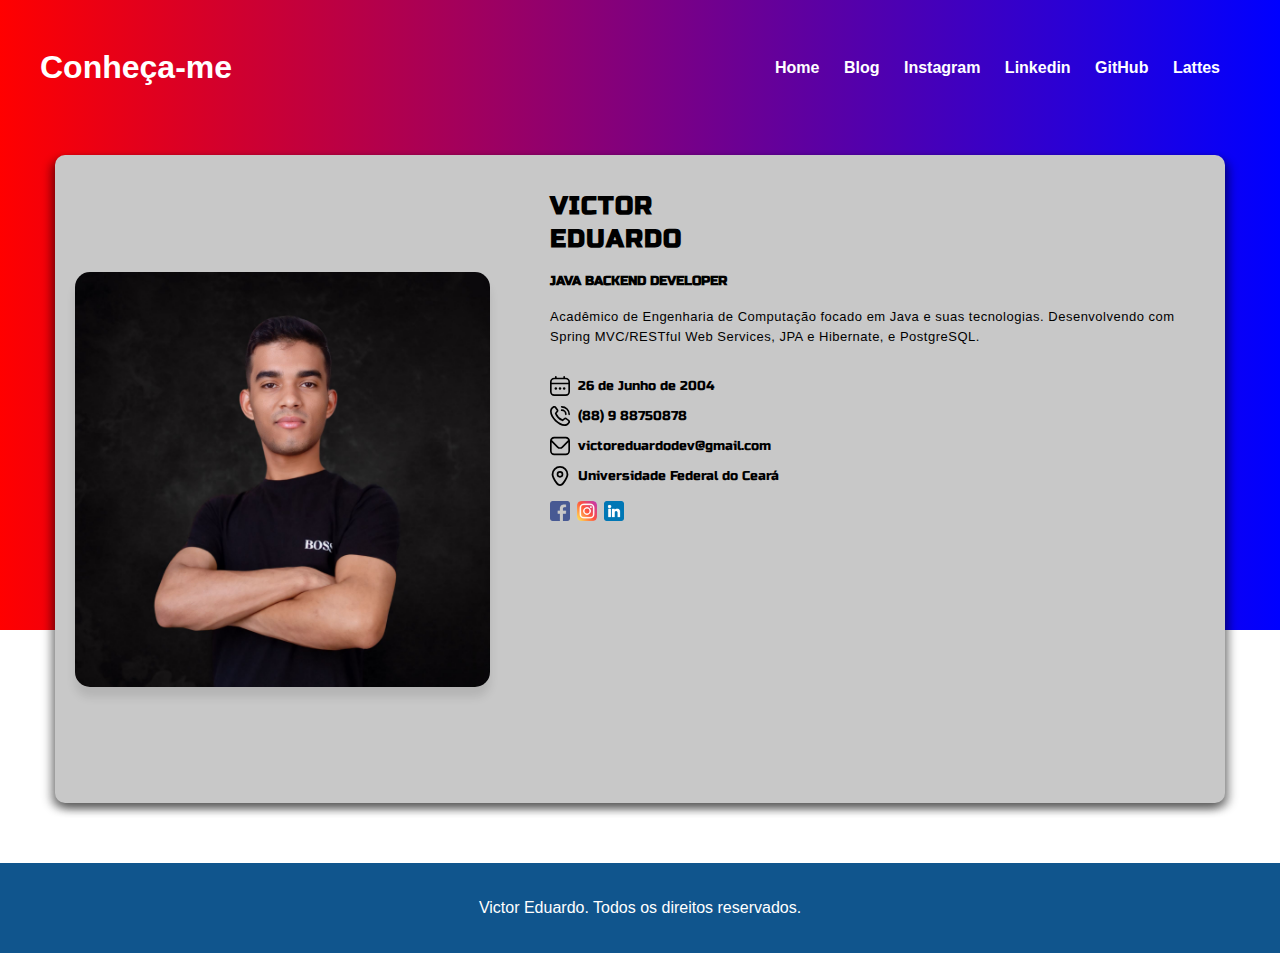
<file: index.html>
<!DOCTYPE html>
<html lang="pt-br">
<head>
    <meta charset="UTF-8">
    <meta name="viewport" content="width=device-width, initial-scale=1.0">
    <meta name="description" content="Victor Eduardo - Java Web Developer">
    <meta name="keywords" content="Java, Spring, Hibernate, JPA, JSP">
    <meta name="author" content="Victor Eduardo">
    <meta name="robots" content="index, follow">
    <meta name="googlebot" content="index, follow">
    <link href="assets/css/styles.css" type="text/css" rel="stylesheet">
    <link rel="preconnect" href="https://fonts.googleapis.com">
    <link rel="preconnect" href="https://fonts.gstatic.com" crossorigin>
    <link href="https://fonts.googleapis.com/css2?family=Russo+One&display=swap" rel="stylesheet">
    <script src="assets/js/script.js" type="text/javascript"></script>
    <link rel="icon" href="assets/resources/images/usuario-de-perfil.png" type="image/x-icon">
    <title>Victor Eduardo</title>
</head>
<body>
    <header class="header-container">
        <div class="title-header">
            <h1>Conheça-me</h1>
        </div>
        <div class="sidebar-principal">
            <div class="sidebar-button">
                <div class="top-navbar">
                    <button onclick="toggleSidebar()" id="open-sidebar"><img src="assets/resources/images/icons8-menu-button-50.png" alt="menu-icon"></button>
                </div>
            </div>
            <nav class="options-container" id="sidebar">
                <ul>
                    <li class="home"><a href="index.html" target="">Home</a></li>
                    <hr>
                    <li class="blog"><a href="https://www.dio.me/users/admeduardocampos" target="">Blog</a></li>
                    <hr>
                    <li class="instagram"><a href="https://www.instagram.com/victor_edupc/" target="_blank">Instagram</a></li>
                    <hr>
                    <li class="linkedin"><a href="https://www.linkedin.com/in/victor-eduardo-44687b202/" target="_blank">Linkedin</a></li>
                    <hr>
                    <li class="github"><a href="https://github.com/VictorEdu-Dev" target="_blank">GitHub</a></li>
                    <hr>
                    <li class="lattes"><a href="http://lattes.cnpq.br/8181544147748161" target="_blank">Lattes</a></li>
                </ul>
            </nav>
        </div>
    </header>
    <main class="main-container">
        <div class="profile-container">
            <div class="profile-image">
                <img src="assets/resources/images/1726415428321.jpg" alt="profile-image">
            </div>
            <div class="data-container">
                <h1>
                    Victor<br>Eduardo
                </h1>
                <h2>
                    Java Backend Developer
                </h2>
                <p>
                    Acadêmico de Engenharia de Computação focado em Java e suas tecnologias. Desenvolvendo com Spring MVC/RESTful Web Services, JPA e Hibernate, e PostgreSQL.
                </p>
                <ul>
                    <li><img src="assets/resources/images/calendario.svg" alt="calendar.svg">26 de Junho de 2004</li>
                    <li><img src="assets/resources/images/chamada-telefonica.svg" alt="phone.svg">(88) 9 88750878</li>
                    <li><img src="assets/resources/images/envelope.svg" alt="message.svg">victoreduardodev@gmail.com</li>
                    <li><img src="assets/resources/images/marcador.svg" alt="mark.svg">Universidade Federal do Ceará</li>
                </ul>
                <div class="links-container">
                    <a href="https://www.facebook.com/profile.php?id=100006910967796"><img src="assets/resources/images/facebook.png" alt="calendar.svg"></a>
                    <a href="https://www.instagram.com/victor_edupc/" target="_blank"><img src="assets/resources/images/instagram.png" alt="calendar.svg"></a>
                    <a href="https://www.linkedin.com/in/victor-eduardo-44687b202/" target="_blank"><img src="assets/resources/images/linkedin.png" alt="calendar.svg"></a>
                </div>
            </div>
        </div>
    </main>
    <footer class="footer-container">
        <div class="footer-content">
            <p>
                Victor Eduardo. Todos os direitos reservados.
            </p>
        </div>
    </footer>
</body>
</html>
</file>
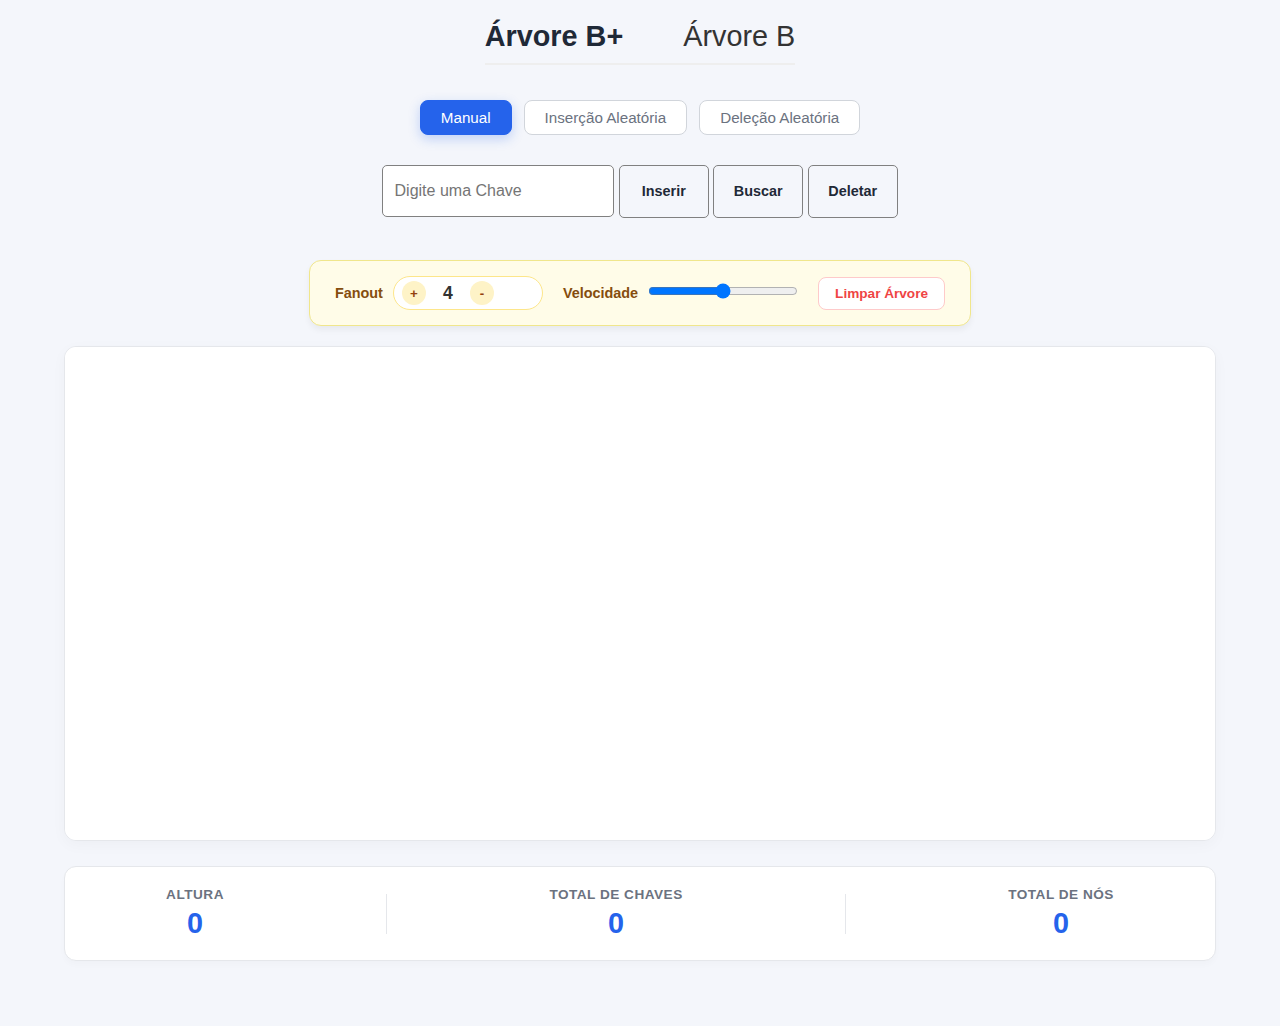
<file: sgbd/index.html>
<!DOCTYPE html>
<html lang="en">
  <head>
    <meta charset="UTF-8" />
    <meta name="viewport" content="width=device-width, initial-scale=1.0" />
    <title>Árvores B+ e B</title>

    <!-- Autoria -->
    <meta name="author" content="Victor Eduardo Pita Campos" />
    <meta name="author" content="Joyce Ávila Ximenes" />
    <link rel="author" href="https://github.com/VictorEdu-Dev" />
    <link rel="author" href="https://github.com/joyceximenes" />

    <link rel="icon" href="assets/img/favicon.ico" />
    <link rel="stylesheet" href="assets/css/style.css" />

    <script src="assets/js/EventQueue.js"></script>
    <script src="assets/js/EventProcessor.js"></script>
    <script src="assets/js/utils.js"></script>
    <script src="assets/js/Controlls.js"></script>

    <link rel="stylesheet" href="assets/css/topBar/NavBar.css" />
    <link rel="stylesheet" href="assets/css/topBar/SelectInputType.css" />
    <link rel="stylesheet" href="assets/css/topBar/InsertValues.css" />
    <link rel="stylesheet" href="assets/css/topBar/TreeOptions.css" />

    <script src="assets/js/components/BottomBar.js"></script>
    <script src="assets/js/components/TreeSelector.js"></script>
    <script src="assets/js/components/OptionListener.js"></script>
    <script src="assets/js/components/ActionSelector.js"></script>
    <script src="assets/js/components/ActionListener.js"></script>

    <link rel="stylesheet" href="assets/css/bottomBar/BottomControllsBar.css" />
    <link rel="stylesheet" href="assets/css/treeSelector/TreeSelector.css" />

    <script src="assets/js/baseTree/BaseNode.js"></script>

    <script src="assets/js/bPlusTree/BPlusTreeNode.js"></script>
    <script src="assets/js/bPlusTree/BPlusTreeNodeVisualizer.js"></script>
    <script src="assets/js/bPlusTree/BPlusTree.js"></script>
    <script src="assets/js/bPlusTree/BPlusTreeVisualizer.js"></script>
    <script src="assets/js/bPlusTree/InternalNode.js"></script>
    <script src="assets/js/bPlusTree/LeafNode.js"></script>

    <script src="assets/js/bTree/controller/BTreeSearcher.js"></script>
    <script src="assets/js/bTree/controller/BTreeInserter.js"></script>
    <script src="assets/js/bTree/controller/BTreeDeleter.js"></script>
    <script src="assets/js/bTree/controller/BTree.js"></script>
    
    <script src="assets/js/bTree/BTreeNode.js"></script>
    <script src="assets/js/bTree/view/BTreeVisualizer.js"></script>
  </head>
  <body>
    <div id="container">
      <div class="titleBar">
        <div class="treeSelector">
          <div id="b-plus-button" class="treeSelectorTitle selected">
            Árvore B+
          </div>
          <div class="treeSelectorIcon" id="b-icon">
          </div>
          <div class="treeSelectorIcon selected" id="b-plus-icon">
          </div>
          <div id="b-button" class="treeSelectorTitle">Árvore B</div>
        </div>
      </div>

      <div id="navbarContainer">
        <nav id="navbar">
          <div class="treeInputOptions">
            <div class="selectInputTypeContainer">
              <div id="select-input-manual" class="selectedInputOption selected">
                Manual
              </div>
              <div id="select-insert-random" class="selectedInputOption">
                Inserção Aleatória
              </div>
              <div id="select-delete-random" class="selectedInputOption">
                Deleção Aleatória
              </div>
            </div>

            <div id="manual-container" class="treeOptionInput">
              <div class="treeInsertionInputs">
                <input class="input-bar" id="manual-input-key" placeholder="Digite uma Chave" />
              </div>
              <div class="treeInsertionButtons">
                <button class="input-button pure-material-button-contained" id="manual-insert-button">
                  Inserir
                </button>
                <button class="input-button pure-material-button-contained" id="manual-search-button">
                  Buscar
                </button>
                <button class="input-button pure-material-button-contained" id="manual-delete-button">
                  Deletar
                </button>
              </div>
            </div>
            
            <div id="random-insert-container" class="treeOptionInput">
              <div class="treeInsertionInputs">
                <input id="random-insert-input-start" class="input-bar" type="number" placeholder="Índice inicial" />
                <input id="random-insert-input-end" class="input-bar" type="number" placeholder="Índice Final" />
                <input id="random-insert-input-count" class="input-bar" type="number" placeholder="N° de elementos" />
              </div>
              <div class="treeInsertionButtons">
                <button id="random-insert-button" class="input-button">
                  Inserir
                </button>
              </div>
            </div>

            <div id="random-delete-container" class="treeOptionInput">
              <div class="treeInsertionInputs">
                <input id="random-deletion-input-count" class="input-bar" type="number" placeholder="N° de elementos" />
              </div>
              <div class="treeInsertionButtons">
                <button id="random-delete-button" class="input-button">
                  Deletar
                </button>
              </div>
            </div>
          </div>

          <div class="treeOptionsContainer">
            <h3>Opções</h3>
            <div class="treeOption">
              <div class="treeOptionTitle">Fanout</div>
              <div class="treeOptionSelector fanoutSelector">
                <button class="fanoutIncrease fanoutSelectorItem" id="increase-fanout-button">+</button>
                <div class="treeFanout fanoutSelectorItem" id="show-fanout">4</div>
                <button class="fanoutDescrease fanoutSelectorItem" id="decrease-fanout-button">-</button>
              </div>
            </div>

            <div class="treeOption">
              <div class="treeOptionTitle">Velocidade</div>
              <div class="treeOptionSelector" id="speed-container"> 
                <div id="slider-tooltip" class="slider-tooltip">1.00x</div>
                <div class="treeOptionSelector">
                  <input type="range" class="treeSpeedSelector" id="tree-speed-selector" min="1" max="1219" value="610" step="1" />
                </div>
              </div>
            </div>

            <div class="treeOption" id="tree-option-button">
              <button class="input-button pure-material-button-contained" id="clear-tree-button">
                Limpar Árvore
              </button>
            </div>
          </div>
        </nav>
      </div>

      <div id="bottom-controlls-bar">
        <div class="bottomControllsInfo">
          <div class="bottomControllsInfoTitle">Tempo:</div>
          <div id="bottom-bar-timer-value" class="bottomControllsInfoValue">0</div>
        </div>
        <div class="bottomControllsInfo">
          <div class="bottomControllsInfoTitle">Leitura em Nós:</div>
          <div id="bottom-bar-read-nodes-value" class="bottomControllsInfoValue">0</div>
        </div>
        <div class="bottomControllsInfo">
          <div class="bottomControllsInfoTitle">Escrita em Nós:</div>
          <div id="bottom-bar-written-nodes-value" class="bottomControllsInfoValue">0</div>
        </div>
      </div>

      <div id="tree-wrapper">
        <canvas id="canvas"></canvas>
        <div id="tree"></div>
      </div>

      <div id="stats-dashboard" class="stats-container">
        <div class="stat-item">
            <div class="stat-label">Altura</div>
            <div id="stat-height-value" class="stat-number">1</div>
        </div>
        <div class="stat-divider"></div>
        <div class="stat-item">
            <div class="stat-label">Total de Chaves</div>
            <div id="stat-keys-value" class="stat-number">0</div>
        </div>
        <div class="stat-divider"></div>
        <div class="stat-item">
            <div class="stat-label">Total de Nós</div>
            <div id="stat-nodes-value" class="stat-number">1</div>
        </div>
    </div>

      <div id="sequence-display-container" class="sequence-container" style="display: none;">
        <span class="sequence-label">Sequência Gerada:</span>
        <div id="sequence-content" class="sequence-content"></div>
      </div>
    </div>
    <div id="node-tooltip" class="node-tooltip"></div>
  </body>
</html>
</file>
<file: assets/css/styles.css>
body, html {
    display: flex;
    flex-direction: column;
    padding: 0;
    margin: 0;
}

.header-container {
    display: flex;
    align-items: center;
    height: 15vh;
    margin: 0;
    padding-left: 40px;
    padding-right: 40px;
    background-color: transparent;
}

.header-container {
    font-family: Arial, Helvetica, sans-serif;
}

.header-container::before {
    content: "";
    position: absolute;
    top: 0;
    left: 0;
    width: 100%;
    height: 70%;
    z-index: -1;
    background: linear-gradient(to right, #ff0000, #0000ff);
}


.title-header {
    margin: 0;
    color: white;
    width: 30%;
}

.sidebar-principal {
    width: 100%;
}

.sidebar-button {
    display: none;
}

.options-container {
    margin-left: auto;
    margin-right: 20px;
    padding: 0;
}

.options-container hr {
    display: none;
}

.options-container ul {
    text-align: end;
    list-style-type: none;
    color: white;
    width: 100%;
    padding: 0;
}

.options-container li {
    display: inline;
    margin-left: 20px;
    font-weight: 700;
}

.options-container a {
    transition: color 0.2s ease;
}

.options-container a:hover {
    color: rgb(180, 180, 180);
}

.options-container a:active {
    color: rgb(120, 120, 120);
}

.options-container a {
    list-style-type: none;
    text-decoration: none;
    color: white;
}

@media screen and (max-width: 720px) and (max-height: 1612px) {
    .header-container {
        height: 20vh;
        margin-top: 20px;
        padding-left: 20px;
        padding-right: 30px;
        overflow: hidden;
    }

    .header-container::before {
        height: 120vh;
    }

    .title-header {
        font-size: 14px;
        margin: 0;
        min-width: max-content;
    }

    .options-container {
        background: rgba(0, 0, 0, 0.9);
        position: fixed;
        top: 0;
        margin: 0;
        width: 250px;
        right: -250px;
        height: 100%;
        padding: 20px 0;
        transition: all 0.3s ease;
    }

    .options-container hr {
        display: block;
        width: 100%;
        margin: 5px 0;
        border: 1px solid rgba(255, 255, 255, 0.1);
    }

    .options-container.open {
        right: 0;
    }

    .options-container ul {
        text-align: center;
        padding: 0;
        margin: 20px 0;
    }

    .options-container li {
        font-size: 13px;
        position: relative;
        margin: 0;
    }

    .options-container li a {
        display: block;
        padding: 13px 30px;
        color: rgb(241, 237, 237);
        font-size: 13pt;
        position: relative;
    }

    .sidebar-button {
        display: block;
        width: 100%;
        text-align: right;
    }

    .sidebar-principal {
        width: 100%;
    }

    .sidebar-close {
        position: absolute;
        top: 20px;
        right: 20px;
        cursor: pointer;
        color: white;
    }

    .sidebar-button .top-navbar button {
        border-radius: 5px;
        background-color: transparent;
        padding: 4px 8px;
        border: none;
    }

    .sidebar-button .top-navbar button:hover {
        background-color: #10558d;
    }

    .sidebar-button .top-navbar button:active {
        background-color: black;
    }

    .sidebar-button .top-navbar button img {
        pointer-events: none;
        width: 24px;
        height: auto;
    }
}



.main-container {
    display: flex;
    margin-top: 20px;
    margin-bottom: 60px;
    margin-left: auto;
    margin-right: auto;
    width: 130vh;
    height: 72vh;
    background-color: rgb(200, 200, 200);
    border-color: 2px solid black;
    border-radius: 10px;
    box-shadow: -5px 5px 10px rgba(0, 0, 0, 0.3), 5px 5px 10px rgba(0, 0, 0, 0.3), 0 5px 10px rgba(0, 0, 0, 0.3);   
}

.profile-container {
    display: flex;
    justify-content: center;
    align-items: center;
    margin: 20px;
}

.profile-image {
    display: flex;
    align-items: center;
    max-width: 415px;
    margin-right: 20px;
    width: 400vh;
    height: 100%;
}

.profile-image img {
    width: 100%;
    height: auto;
    border-radius: 15px;
    box-shadow: 0 10px 10px rgba(0, 0, 0, 0.1);
}

.data-container {
    height: 95%;
    margin-left: 40px;
    margin-right: 20px;
    text-align: left;
    font-family: Russo One, sans-serif;
}

.data-container h1 {
    font-weight: bold;
    line-height: 1.3;
    letter-spacing: 1px;
    font-size: 25px;
    text-transform: uppercase;
    margin-top: 0;
    margin-bottom: 18px;
}

.data-container h2 {
    font-size: 13px;
    margin-top: 18px;
    margin-bottom: 18px;
    text-transform: uppercase;
}

.data-container p {
    font-size: 13px;
    font-family: Arial, Helvetica, sans-serif;
    line-height: 1.5;
    letter-spacing: 0.5px;
    margin: 0;
    padding-bottom: 20px;
}

.data-container ul {
    margin: 0;
    padding: 0;
    text-align: left;
    font-size: 13px;
    list-style-type: none;
    color: black;
}

.data-container li {
    display: flex;
    align-items: center;
    padding-top: 10px;
}

.data-container li img {
    margin-right: 8px;
    width: 20px;
    height: auto;
}

.links-container {
    margin: 0;
    padding-top: 15px;
}

.links-container img {
    margin-right: 2px;
    width: 20px;
    height: auto;
}

@media screen and (max-width: 800px) and (max-height: 1612px) {
    body, html {
        overflow-y: auto;
    }

    .main-container {
        width: 90%;
        height: 100%;
        margin-top: 70px;
        margin-bottom: 30px;
        display: flex;
        flex-direction: column;
    }

    .profile-container {
        flex-direction: column;
        align-items: center;
        max-width: 100%;
        margin: 10px;
    }

    .profile-image {
        margin-top: 13px;
        margin-right: 0;
        max-width: 90%;
    }

    .profile-image img {
        width: 100%;
        height: auto;
        border-radius: 15px;
        box-shadow: 0 10px 10px rgba(0, 0, 0, 0.1);
    }

    .data-container {
        margin: 10px;
        max-width: 90%;
    }

    .data-container h1 {
        font-size: 40px;
        margin-bottom: 10px;
    }

    .data-container h2 {
        font-size: 18px;
        margin: 5px 0;
    }

    .data-container p {
        font-size: 18px;
        margin-bottom: 10px;
    }

    .data-container ul {
        margin-bottom: 10px;
    }

    .data-container li {
        font-size: 18px;
    }

    .links-container {
        padding-top: 10px;
    }

    .links-container img {
        width: 25px;
    } 
}

.footer-container {
    display: flex;
    justify-content: center;
    align-items: center;
    height: 10vh;
    background-color: #10558d;
    color: white;
    font-family: Arial, Helvetica, sans-serif;
}

.footer-content {
    display: flex;
    justify-content: center;
    align-items: center;
    width: 100%;
    padding: 0;
    margin: 0;
}

.footer-content p {
    text-align: center;
    margin: 0;
    padding: 0;
}
</file>
<file: sgbd/assets/css/style.css>
* {
  font-family: "Inter", Arial, Helvetica, sans-serif;

  --bg-main: #f4f6fb;
  --bg-card: #ffffff;

  --text-primary: #1f2937;
  --text-secondary: #6b7280;

  --border-color: #d1d5db;
  --border-strong: #2563eb;

  --accent: #2563eb;
  --accent-light: #e0e7ff;

  --danger: #dc2626;
  
  box-sizing: border-box; 
}

body {
  background-color: var(--bg-main);
  color: var(--text-primary);
  margin: 0;
  overflow-x: hidden;
}

/* ================= CONTAINER ================= */

#container {
  position: relative;
  width: 100%;
  padding: 10px 0 50px 0;
  display: flex;
  flex-direction: column;
  align-items: center;
}

/* ================= TREE WRAPPER ================= */

#tree-wrapper {
  position: relative;
  width: 90%;
  max-width: 1400px;
  height: 55vh;          
  margin: 10px auto;
  
  overflow: auto;
  
  background-color: #ffffff;
  border: 1px solid #e5e7eb;
  border-radius: 12px;
  box-shadow: 0 4px 15px rgba(0,0,0,0.03);
  
  padding: 40px;         
  
  scrollbar-width: thin;
  scrollbar-color: var(--accent) #eee;
}

#tree-wrapper::-webkit-scrollbar {
  width: 8px;
  height: 8px;
}
#tree-wrapper::-webkit-scrollbar-track {
  background: #f1f1f1;
  border-radius: 4px;
}
#tree-wrapper::-webkit-scrollbar-thumb {
  background-color: var(--border-strong);
  border-radius: 4px;
}

/* ================= TREE ================= */

#tree {
  position: relative;
  display: flex;
  flex-direction: column;
  align-items: center; 
  
  /* CRÍTICO: Espaço maior para as curvas ficarem suaves */
  gap: 100px; 
  
  width: fit-content; 
  min-width: 100%; 
  margin: 0; 
  z-index: 1;
}

/* ================= LEVEL ================= */

.level {
  display: flex;
  align-items: center;
  gap: 20px;
  width: 100%; 
  position: relative;
}

/* NÚMERO DO NÍVEL FIXO À ESQUERDA */
.level-number {
  width: 32px;
  height: 32px;
  border-radius: 50%;
  background-color: var(--accent);
  color: #fff;
  display: flex;
  align-items: center;
  justify-content: center;
  font-weight: 700;
  font-size: 0.85rem;
  flex-shrink: 0;
  box-shadow: 0 3px 5px rgba(37, 99, 235, 0.3);
  
  /* FIXAÇÃO NA ESQUERDA */
  position: sticky;
  left: 10px; 
  z-index: 20; /* Garante que fique acima das linhas */
  margin-right: 20px; 
}

.level-nodes {
  flex: 1; 
  display: flex;
  justify-content: center;
  gap: 20px;
  flex-wrap: nowrap;
}

/* ================= NODE ================= */

.node {
  display: flex;
  background-color: var(--bg-card);
  
  border-radius: 50px; 
  border: 2px solid var(--accent);
  
  overflow: hidden;
  box-shadow: 0 2px 8px rgba(0, 0, 0, 0.08);
  transition: transform 0.2s ease, box-shadow 0.2s ease;
  flex-shrink: 0;
  z-index: 5; /* Acima do canvas */
}

.node:hover {
  transform: translateY(-2px) scale(1.03);
  box-shadow: 0 8px 16px rgba(37, 99, 235, 0.2);
  border-color: #1e40af;
  z-index: 10;
}

/* ================= KEYS ================= */

.key {
  min-width: 38px;
  height: 38px;
  padding: 0 10px; 
  
  font-size: 1rem;
  font-weight: 700;
  color: var(--text-primary);
  
  border-right: 1px solid #bfdbfe;
  
  display: flex;
  align-items: center;
  justify-content: center;
}

.key:last-child {
  border-right: none;
}

/* ================= HIGHLIGHT ================= */

.node.highlight {
  animation: highlightNode 0.5s ease-in-out;
  background-color: #eff6ff;
  border-color: #2563eb;
  box-shadow: 0 0 0 3px rgba(37, 99, 235, 0.3);
}

@keyframes highlightNode {
  0% { transform: scale(0.9); }
  50% { transform: scale(1.1); }
  100% { transform: scale(1); }
}

/* ================= CANVAS ================= */

#canvas {
  position: absolute;
  top: 0;
  left: 0;
  z-index: 0; /* Atrás de tudo */
  pointer-events: none;
}

/* ================= TOAST ================= */

#notification-container {
  position: fixed;
  top: 80px; 
  right: 20px;
  z-index: 9999;
  display: flex;
  flex-direction: column;
  gap: 10px;
  pointer-events: none; 
}

.toast {
  min-width: 250px;
  background-color: #333;
  color: #fff;
  padding: 10px 15px;
  border-radius: 6px;
  box-shadow: 0 4px 12px rgba(0,0,0,0.15);
  font-size: 0.9rem;
  font-weight: 500;
  display: flex;
  align-items: center;
  justify-content: space-between;
  opacity: 0;
  transform: translateX(50px);
  animation: toastSlideIn 0.3s forwards ease-out;
  pointer-events: auto;
}
.toast.success { background-color: #10b981; border-left: 4px solid #065f46; }
.toast.error { background-color: #ef4444; border-left: 4px solid #991b1b; }
@keyframes toastSlideIn { to { opacity: 1; transform: translateX(0); } }
.toast.hiding { opacity: 0; transform: translateX(50px); transition: all 0.3s ease-in; }

.sequence-container {
    width: 90%;
    max-width: 1400px;
    margin: 10px auto;

    box-sizing: border-box;
    padding: 10px 15px;
    background-color: #f8fafc;
    border: 1px solid #e2e8f0;
    border-radius: 8px;
    box-shadow: 0 4px 15px rgba(0,0,0,0.03);
    display: none;
    flex-direction: column;
    gap: 8px;
}

.sequence-label {
    font-weight: bold;
    color: #475569;
    font-size: 0.9rem;
    text-transform: uppercase;
}

.sequence-content {
    font-family: 'Courier New', monospace;
    color: #334155;
    font-size: 1rem;
    word-break: break-all;
    max-height: 100px;
    overflow-y: auto;
    line-height: 1.5;
}

.sequence-content span.number-item {
    display: inline-block;
    padding: 2px 6px;
    background: #e0f2fe;
    color: #0369a1;
    border-radius: 4px;
    margin: 2px;
    border: 1px solid #bae6fd;
}

/* --- Dashboard de Estatísticas --- */
.stats-container {
    width: 90%;
    max-width: 1400px;
    margin: 15px auto;
    background-color: #ffffff;
    border: 1px solid #e5e7eb;
    border-radius: 12px;
    box-shadow: 0 4px 6px rgba(0,0,0,0.02);
    display: flex;
    align-items: center;
    justify-content: space-around;
    padding: 20px;
    box-sizing: border-box;
}

.stat-item {
    display: flex;
    flex-direction: column;
    align-items: center;
    gap: 5px;
}

.stat-label {
    font-size: 0.85rem;
    font-weight: 600;
    color: #6b7280; /* cinza suave */
    text-transform: uppercase;
    letter-spacing: 0.5px;
}

.stat-number {
    font-size: 1.8rem;
    font-weight: 800;
    color: #2563eb; /* Azul do tema (accent) */
}

.stat-divider {
    width: 1px;
    height: 40px;
    background-color: #e5e7eb;
}


/* --- Tooltip do Nó --- */
.node-tooltip {
    position: fixed; /* Fixa na tela para seguir o mouse sem bugar com scroll */
    z-index: 9999;
    
    background-color: rgba(15, 23, 42, 0.95); /* Azul escuro quase preto */
    color: #f1f5f9;
    border: 1px solid #334155;
    
    padding: 12px;
    border-radius: 8px;
    font-size: 0.85rem;
    box-shadow: 0 10px 15px -3px rgba(0, 0, 0, 0.3);
    
    display: none; /* Começa invisível */
    pointer-events: none; /* O mouse "atravessa" ele para não piscar */
    min-width: 160px;
}

.tooltip-row {
    display: flex;
    justify-content: space-between;
    margin-bottom: 6px;
    align-items: center;
}

.tooltip-label {
    color: #94a3b8;
    font-size: 0.75rem;
    text-transform: uppercase;
    font-weight: 600;
}

.tooltip-value {
    font-weight: bold;
    color: #e2e8f0;
    font-family: 'Courier New', monospace;
}

.tooltip-divider {
    height: 1px;
    background-color: #334155;
    margin: 8px 0;
}

.stat-good { color: #4ade80; } /* Verde */
.stat-warn { color: #facc15; } /* Amarelo */
.stat-bad  { color: #f87171; } /* Vermelho */
</file>
<file: sgbd/assets/css/topBar/NavBar.css>
#navbar {
    display: flex;
    justify-content: center;
    align-items: center;
    flex-wrap: wrap;
    
    height: auto;
    padding: 10px;
    gap: 30px;
    
    max-width: 1200px;
    margin: 0 auto;
}

.treeInputOptions {
    display: flex;
    flex-direction: column;
    align-items: center;
    gap: 10px;
}
</file>
<file: sgbd/assets/css/topBar/SelectInputType.css>
/* Container dos botões */
.selectInputTypeContainer {
  display: flex;
  flex-direction: row;
  gap: 12px; /* Espaçamento entre os botões */
  align-items: center;
  margin-bottom: 20px;
}

/* Estilo Base do Botão (Estado Inativo) */
.selectedInputOption {
  padding: 8px 20px;
  display: flex;
  align-items: center;
  justify-content: center;
  gap: 8px;
  
  font-family: "Inter", sans-serif;
  font-size: 0.95rem;
  font-weight: 500;
  cursor: pointer;

  /* Estilização visual baseada no seu style.css */
  background-color: var(--bg-card); /* Fundo branco */
  border: 1px solid var(--border-color); /* Borda cinza suave */
  color: var(--text-secondary); /* Texto cinza */
  border-radius: 8px; /* Arredondamento suave */
  
  transition: all 0.2s ease-in-out;
}

/* Efeito Hover Geral (ao passar o mouse) */
.selectedInputOption:hover {
  transform: translateY(-2px); /* Leve subida */
  border-color: var(--accent);
  color: var(--accent);
}

/* --- ESTILOS ESPECÍFICOS PARA CADA BOTÃO (QUANDO SELECIONADOS) --- */

/* 1. Botão MANUAL (Azul - usa sua variável --accent) */
.selectedInputOption:nth-child(1).selected {
  background-color: var(--accent);
  border-color: var(--accent);
  color: #ffffff;
  box-shadow: 0 4px 12px rgba(37, 99, 235, 0.25); /* Sombra azulada */
}

/* 2. Botão INSERÇÃO (Verde - cor customizada para combinar) */
/* Hover específico para o verde */
.selectedInputOption:nth-child(2):hover {
  border-color: #10b981;
  color: #10b981;
}
/* Estado selecionado */
.selectedInputOption:nth-child(2).selected {
  background-color: #10b981; /* Verde Esmeralda */
  border-color: #10b981;
  color: #ffffff;
  box-shadow: 0 4px 12px rgba(16, 185, 129, 0.25); /* Sombra esverdeada */
}

/* 3. Botão DELEÇÃO (Vermelho - usa sua variável --danger) */
/* Hover específico para o vermelho */
.selectedInputOption:nth-child(3):hover {
  border-color: var(--danger);
  color: var(--danger);
}
/* Estado selecionado */
.selectedInputOption:nth-child(3).selected {
  background-color: var(--danger);
  border-color: var(--danger);
  color: #ffffff;
  box-shadow: 0 4px 12px rgba(220, 38, 38, 0.25); /* Sombra avermelhada */
}
</file>
<file: sgbd/assets/css/topBar/InsertValues.css>
.treeInputOptionButtons {
  display: flex;
  flex-direction: row;
  align-items: center;
  justify-content: center;
  gap: 10px;
}

.input-bar {
  font-size: 1rem;
  outline: none;
  border: 1px solid gray;
  border-radius: 5px;
  padding: 1rem 0.7rem;
  color: gray;
  transition: 0.1s ease-out;
  margin-bottom: 8px;
  margin-right: 5px;
}

.input-button {
  min-width: 90px;
  height: 52.5px;
  border: none;
  background: var(--tertiary-color);
  color: var(--tertiary-text-color);
  cursor: pointer;
  padding: 0.5rem;
  border: 1px solid gray;
  border-radius: 5px;
  transition: 0.1s ease-out;
  font-weight: 600;
  font-size: 0.9rem;
}

.input-button:hover {
  filter: brightness(0.92);
  transform: translateY(-1px);
}

#random-insert-container {
  display: none;
}

#random-delete-container {
  display: none;
}
</file>
<file: sgbd/assets/css/topBar/TreeOptions.css>
.treeOptionsContainer {
    width: auto;
    min-width: 300px;
    
    background-color: #fffce8 !important; 
    border: 1px solid #f0e68c !important; 
    
    border-radius: 12px;
    box-shadow: 0 4px 6px rgba(0, 0, 0, 0.05);

    padding: 15px 25px !important; 
    margin-top: 5px;

    display: flex;
    align-items: center;
    justify-content: space-between;
    gap: 20px;
}

.treeOptionsContainer h3 {
    display: none;
}

.treeOption {
    display: flex;
    align-items: center;
    gap: 10px;
}

.treeOptionTitle {
    font-weight: 600;
    font-size: 0.9rem;
    color: #854d0e;
}

.fanoutSelector {
    display: flex;
    align-items: center;
    background: #ffffff;
    padding: 4px 8px;
    border-radius: 20px;
    border: 1px solid #fde68a;
}

.fanoutSelectorItem {
    border: none;
    background: transparent;
    padding: 0;
    margin: 0;
}

button.fanoutSelectorItem {
    width: 24px;
    height: 24px;
    border-radius: 50%;
    background-color: #fef3c7;
    color: #92400e;
    font-weight: bold;
    display: flex;
    align-items: center;
    justify-content: center;
    cursor: pointer;
    transition: all 0.2s;
}

button.fanoutSelectorItem:hover {
    background-color: #fcd34d;
}

div.treeFanout {
    font-size: 1.1rem;
    font-weight: bold;
    color: #333;
    margin: 0 12px; 
    min-width: 20px;
    text-align: center;
}

.treeOptionSelector {
    position: relative;
    width: 150px;
}

input[type=range].treeSpeedSelector {
    width: 100%;
    cursor: pointer;
    margin: 0;
}

#clear-tree-button {
    background-color: #ffffff;
    color: #ef4444;
    border: 1px solid #fecaca;
    font-weight: 600;
    font-size: 0.85rem;
    padding: 8px 16px;
    border-radius: 8px;
    transition: all 0.2s;
    height: auto;
}

#clear-tree-button:hover {
    background-color: #ef4444;
    color: white;
    border-color: #ef4444;
}

.slider-tooltip {
    position: absolute;
    top: -30px; 
    left: 50%;  
    transform: translateX(-50%); 
    background-color: var(--accent, #2563eb);
    color: white;
    padding: 4px 8px;
    border-radius: 4px;
    font-size: 0.8rem;
    font-weight: bold;
    opacity: 0; 
    transition: opacity 0.2s;
    pointer-events: none;
}
.slider-tooltip.show { opacity: 1; }

body.delete-mode .fanoutSelector button.fanoutSelectorItem {
    display: none !important;
}

body.delete-mode .fanoutSelector {
    border: none;
}
</file>
<file: sgbd/assets/css/bottomBar/BottomControllsBar.css>
#bottom-controlls-bar {
  display: flex;
  flex-direction: row;
  
  justify-content: center; 
  align-items: center;
  
  gap: 30px;
  
  background-color: #ffffff;
  
  /* Padding bem menor para ficar uma pílula fina */
  padding: 8px 30px; 
  
  border-radius: 50px;
  border: 1px solid #e5e7eb;
  box-shadow: 0 4px 10px rgba(0, 0, 0, 0.05); /* Sombra mais suave */
  
  width: fit-content;
  margin: 10px auto; /* Margem reduzida */
}

.bottomControllsInfo {
  display: flex;
  flex-direction: row; /* Mudei para row: Título ao lado do valor economiza altura */
  align-items: baseline; /* Alinha pela base do texto */
  justify-content: center;
  gap: 8px; /* Espaço entre Título e Valor */
}

.bottomControllsInfoTitle {
  font-size: 0.7rem; /* Fonte menor */
  text-transform: uppercase;
  letter-spacing: 0.5px;
  color: #6b7280;
  font-weight: 600;
}

.bottomControllsInfoValue {
  font-size: 1.1rem; /* Fonte menor (era 1.5rem) */
  font-weight: 700;
  color: #111827;
  font-variant-numeric: tabular-nums;
  line-height: 1;
}
</file>
<file: sgbd/assets/css/treeSelector/TreeSelector.css>
.titleBar {
  display: flex;
  justify-content: space-between;
  margin: 10px 10px;
}


.treeSelector {
    display: flex;
    justify-content: center; /* Centraliza os itens horizontalmente */
    width: 100%;             /* Garante que use todo o espaço disponível */
    gap: 30px;               /* Adiciona um espaço entre os dois títulos */
    
    /* Mantém o estilo da borda inferior se você quiser */
    border-bottom: 2px solid #eee;
    padding-bottom: 10px;
    margin-bottom: 15px;
}

.treeSelectorTitle {
  font-size: 1.8rem;
  margin: 0;
  color: #333;
  -webkit-user-select: none;
  -moz-user-select: none;
  -ms-user-select: none;
  user-select: none;
}

.treeSelectorTitle.selected {
  font-weight: 600;
  color: var(--primary-text-color);
}

.treeSelectorTitle:not(.selected):hover {
  cursor: pointer;
}

.treeSelectorIcon {
  display: flex;
  align-items: center;
  justify-content: center;
}

.treeSelectorIcon:not(.selected) {
  display: none;
}
</file>
